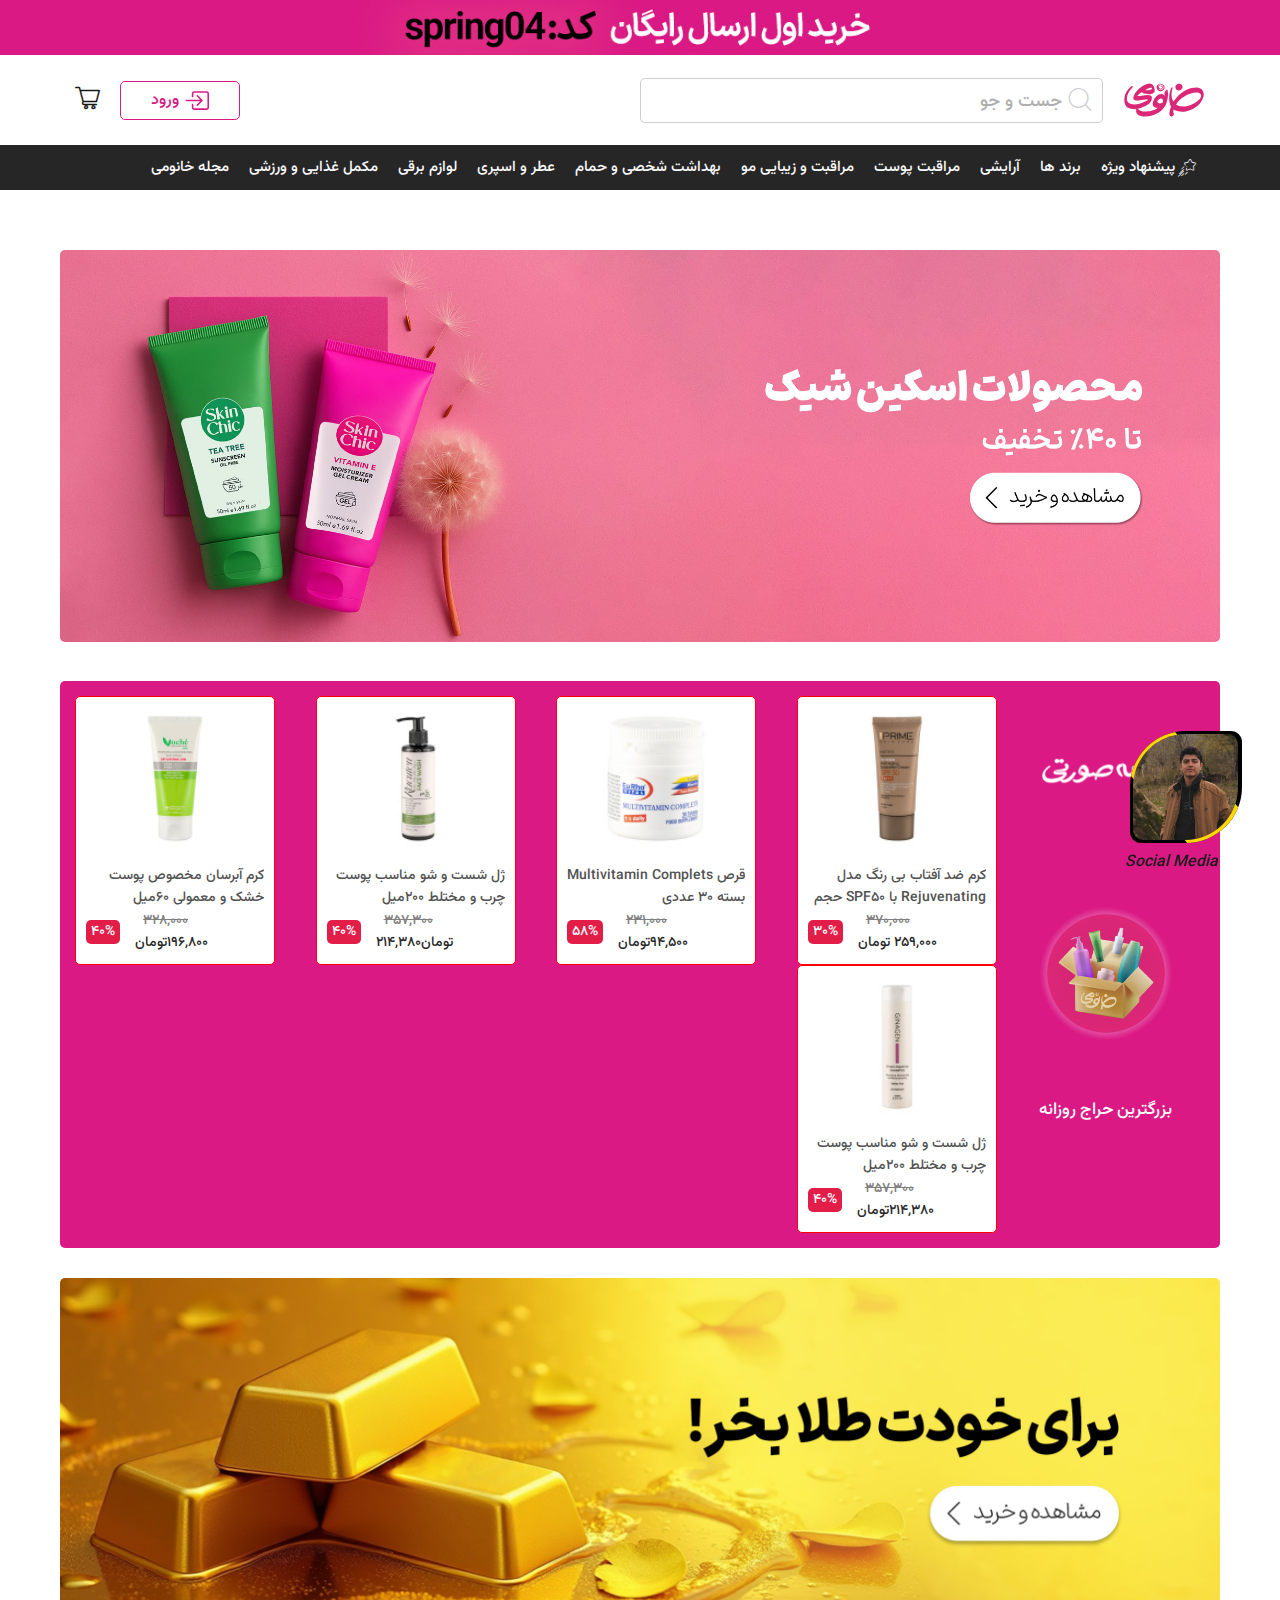
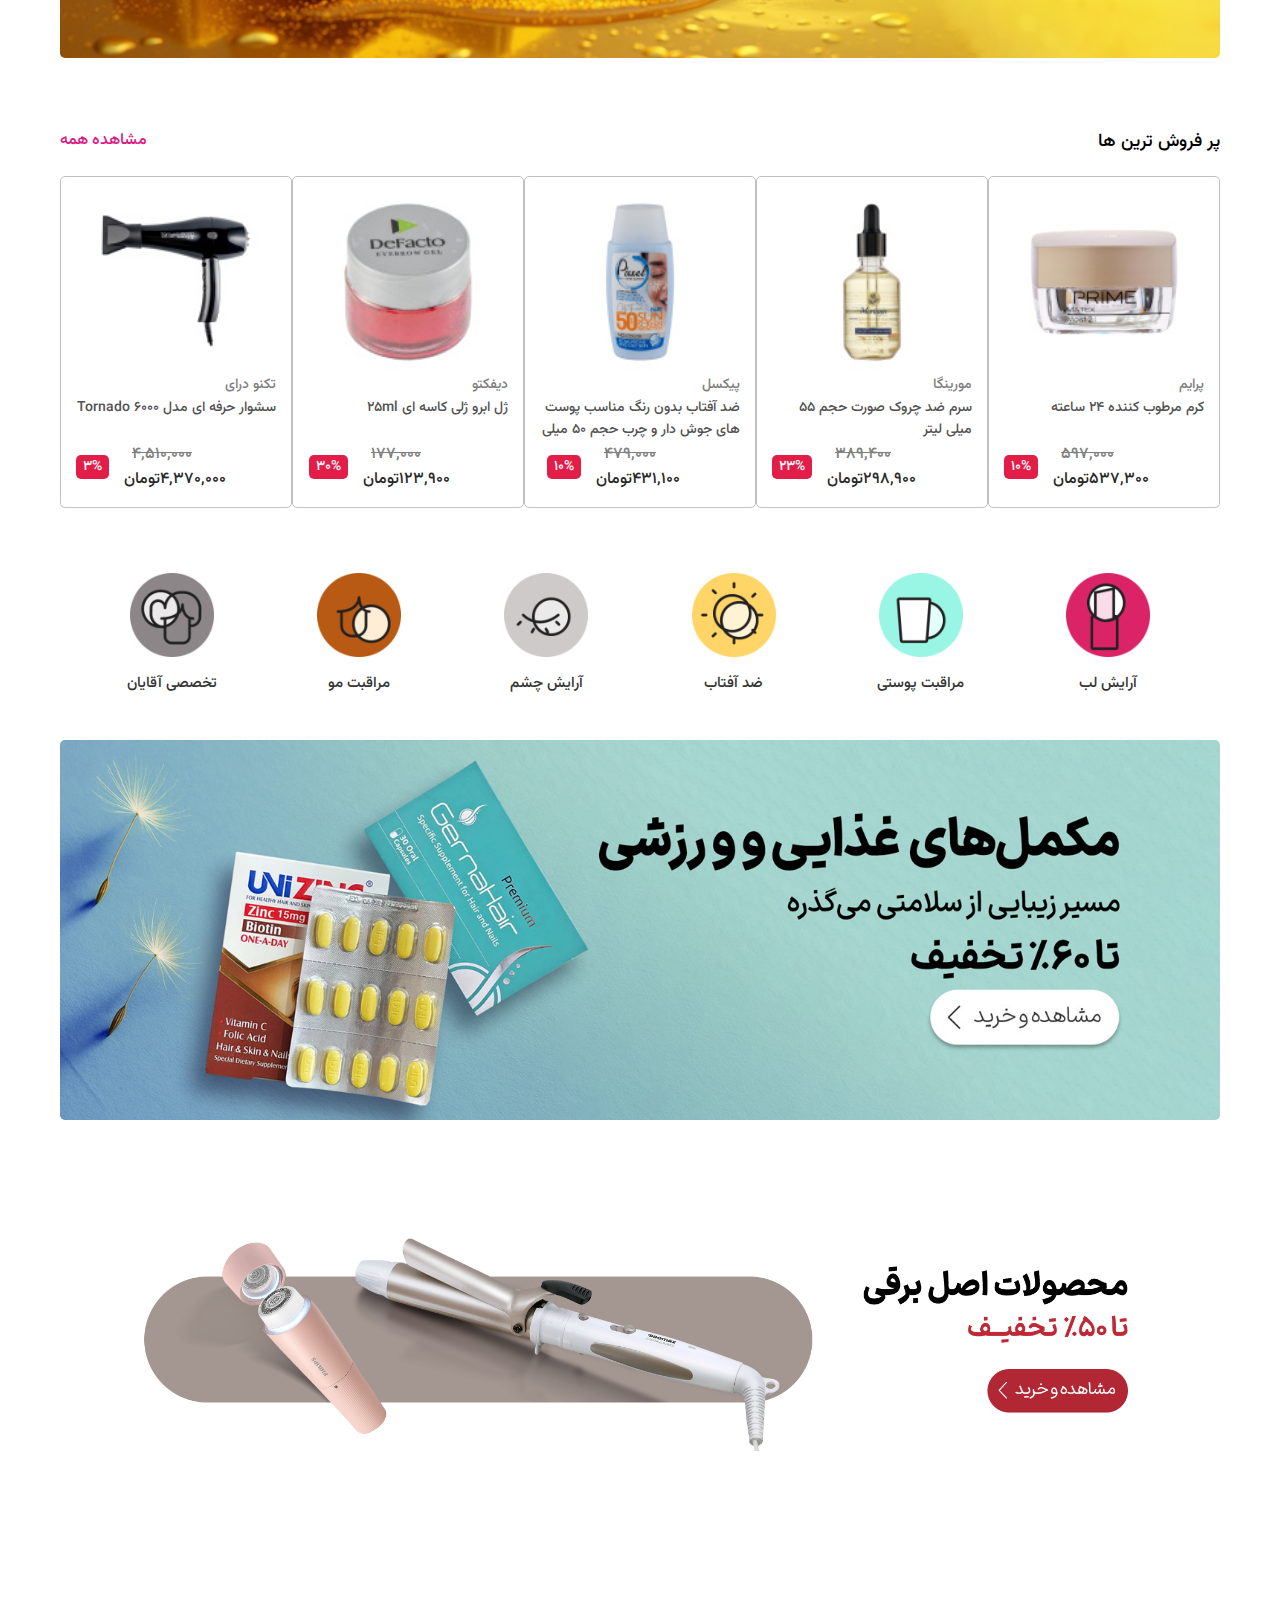
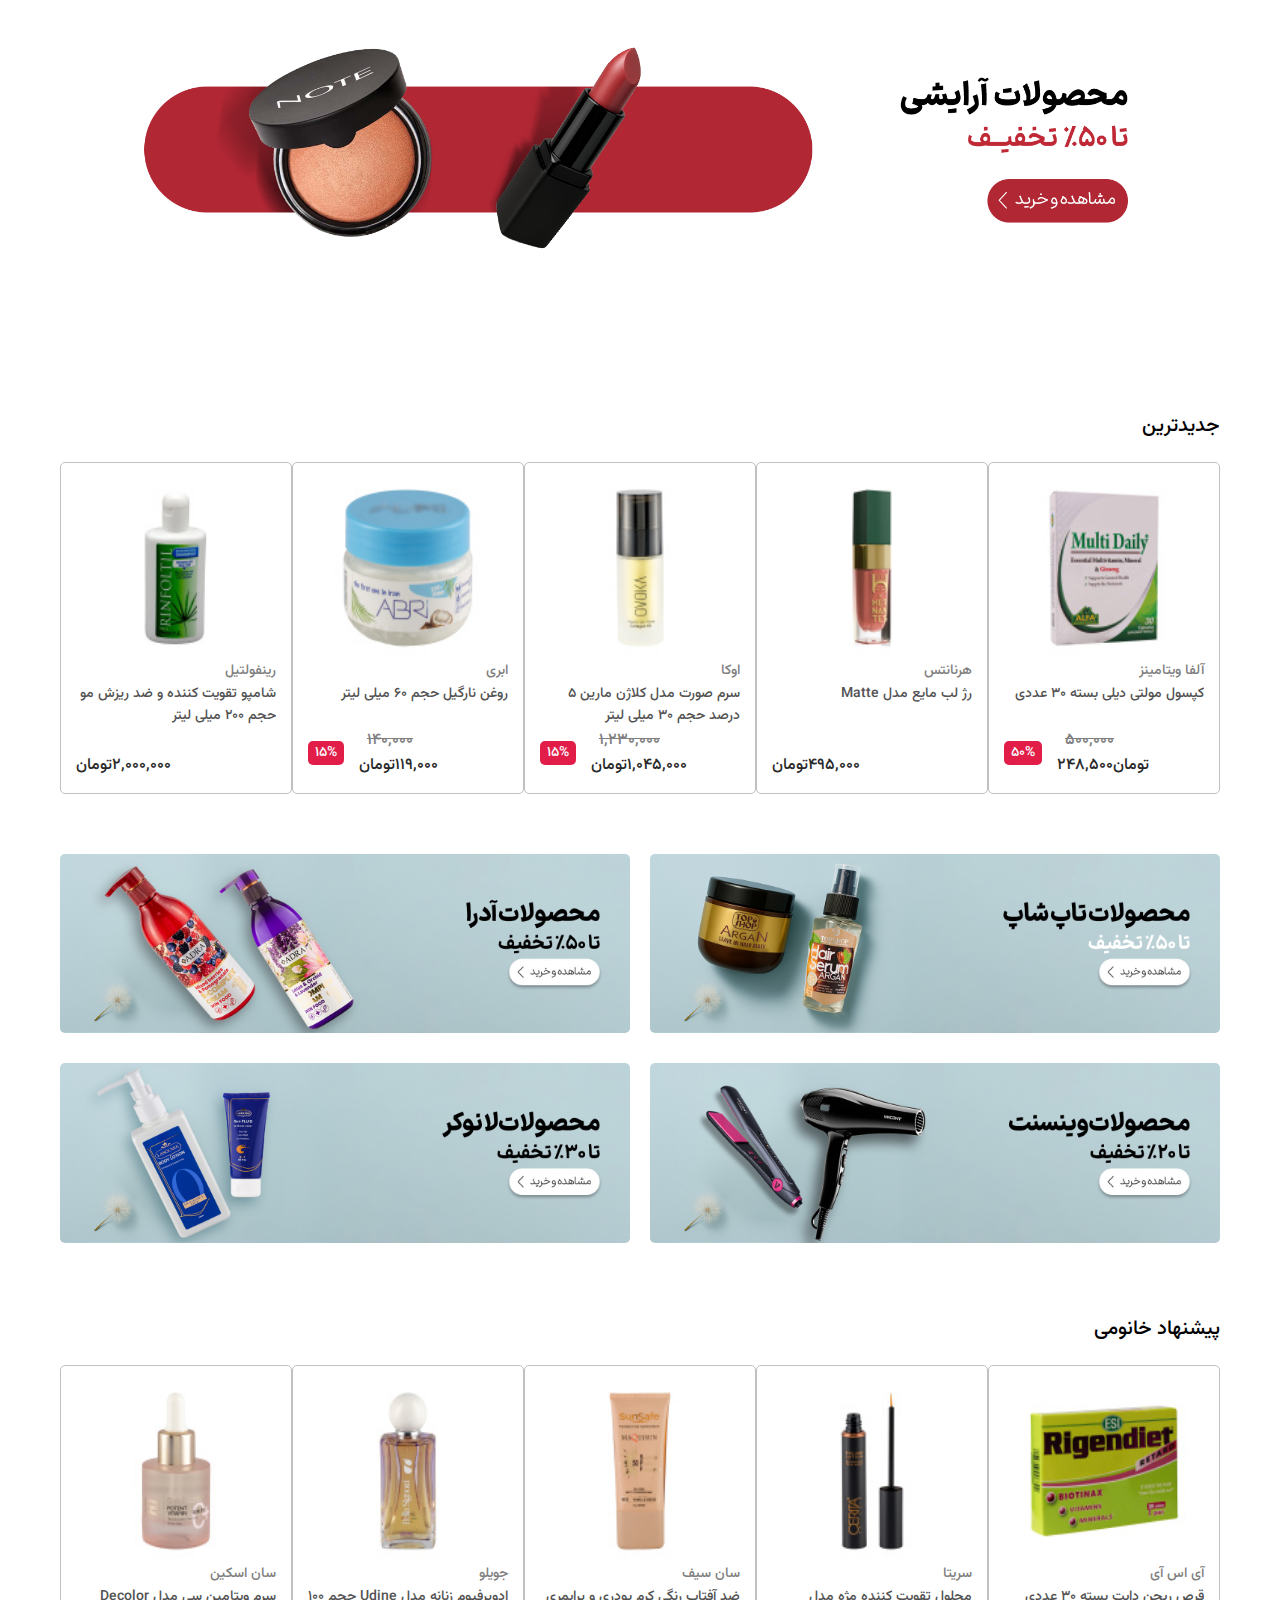
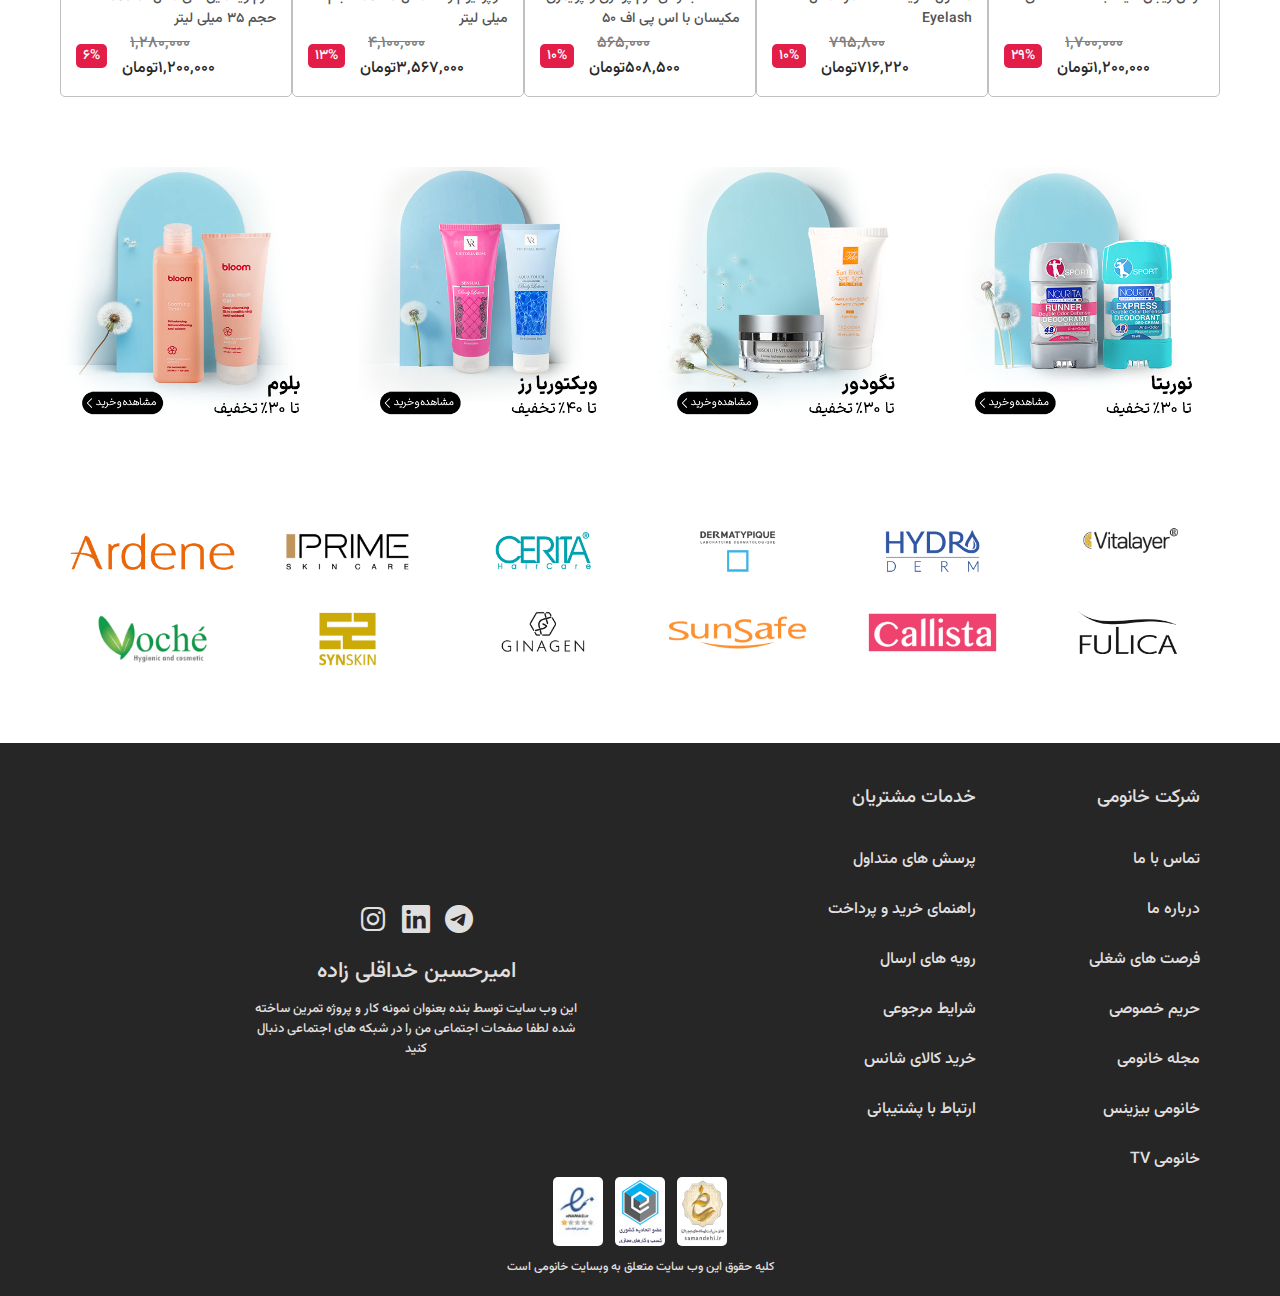
<file: index.html>
<!DOCTYPE html>
<html lang="en">

<head>
    <meta charset="UTF-8">
    <meta name="viewport" content="width=device-width, initial-scale=1.0">
    <title>Document</title>
    <link rel="stylesheet" href="assets/stylesheet/reset.css">
    <link rel="stylesheet" href="assets/stylesheet/main.css">
    <link rel="stylesheet" href="assets/stylesheet/fontello-a173d4ef/css/fontello.css">

</head>

<body>
    <main>
        <header>
            <div class="top">
                <figure>
                    <img src="assets/img/1.jpeg" alt="">
                </figure>
            </div>
            <!-- top -->
            <div class="center">
                <div class="right">
                    <figure>
                        <img src="assets/img/logo.svg" alt="">
                    </figure>
                    <div class="input">
                        <input type="text" name="" id="" placeholder="جست و جو">
                        <i class=" icon-magnifying-glass_1"></i>
                    </div>

                </div>
                <div class="left">
                    <div class="btn">
                        <a href=""><svg xmlns="http://www.w3.org/2000/svg" width="25" height="25" fill="currentColor"
                                class="bi bi-box-arrow-in-right" viewBox="0 0 16 16">
                                <path fill-rule="evenodd"
                                    d="M6 3.5a.5.5 0 0 1 .5-.5h8a.5.5 0 0 1 .5.5v9a.5.5 0 0 1-.5.5h-8a.5.5 0 0 1-.5-.5v-2a.5.5 0 0 0-1 0v2A1.5 1.5 0 0 0 6.5 14h8a1.5 1.5 0 0 0 1.5-1.5v-9A1.5 1.5 0 0 0 14.5 2h-8A1.5 1.5 0 0 0 5 3.5v2a.5.5 0 0 0 1 0z" />
                                <path fill-rule="evenodd"
                                    d="M11.854 8.354a.5.5 0 0 0 0-.708l-3-3a.5.5 0 1 0-.708.708L10.293 7.5H1.5a.5.5 0 0 0 0 1h8.793l-2.147 2.146a.5.5 0 0 0 .708.708z" />
                            </svg>ورود</a>
                    </div>
                    <span>
                        <i class="icon-shopping-cart_1"></i>
                    </span>
                </div>
            </div>
            <!-- center -->
            <div class="bottom">
                <nav>
                    <ul>
                        <li>
                            <a href=""> <i class="icon-star"></i> پیشنهاد ویژه</a>
                        </li>
                        <li>
                            <a href="">برند ها</a>
                        </li>
                        <li>
                            <a href="">آرایشی</a>
                        </li>
                        <li>
                            <a href="">مراقبت پوست</a>
                        </li>
                        <li>
                            <a href="">مراقبت و زیبایی مو</a>
                        </li>
                        <li>
                            <a href="">بهداشت شخصی و حمام</a>
                        </li>
                        <li>
                            <a href="">عطر و اسپری </a>
                        </li>
                        <li>
                            <a href="">لوازم برقی</a>
                        </li>
                        <li>
                            <a href="">مکمل غذایی و ورزشی </a>
                        </li>
                        <li>
                            <a href="">مجله خانومی</a>
                        </li>
                    </ul>
                </nav>
            </div>
            <!-- bottom -->
        </header>
        <!-- header -->
        <section>
            <div class="banner1">
                <figure>
                    <img src="assets/img/banner1.jpeg" alt="">
                </figure>
            </div>
            <!-- banner1 -->
            <div class="sallery-box1">
                <div class="right">
                    <figure>
                        <img src="assets/img/pink-box-text.webp" alt="">
                    </figure>
                    <figure>
                        <img src="assets/img/pink-box-image.webp" alt="">
                    </figure>
                    <h4>بزرگترین حراج روزانه</h4>
                </div>
                <!-- rigth -->
                <div class="left">
                    <div class="box">
                        <div>
                            <figure>
                                <img src="assets/img/sallery-box1/1853100020-202491016472721.jpg" alt="">
                            </figure>
                            <h3>کرم ضد آفتاب بی رنگ مدل Rejuvenating با SPF50 حجم 40 میلی لیتر</h3>
                        </div>
                        <div>
                            <div class="price">
                                <span>370,000</span>
                                <span>259,000 تومان</span>
                            </div>
                            <div class="salery-box">
                                <span>30%</span>
                            </div>
                        </div>
                    </div>
                    <div class="box">
                        <div>
                            <figure>
                                <img src="assets/img/sallery-box1/4.jpg" alt="">
                            </figure>
                            <h3>قرص Multivitamin Complets بسته 30 عددی</h3>
                        </div>
                        <div>
                            <div class="price">
                                <span>231,000</span>
                                <span>94,500تومان</span>
                            </div>
                            <div class="salery-box">
                                <span>58%</span>
                            </div>
                        </div>
                    </div>
                    <div class="box">
                        <div>
                            <figure>
                                <img src="assets/img/sallery-box1/59764-202541611372172.jpg" alt="">
                            </figure>
                            <h3>ژل شست و شو مناسب پوست چرب و مختلط 200میل</h3>
                        </div>
                        <div>
                            <div class="price">
                                <span>357,300</span>
                                <span>تومان214,380</span>
                            </div>
                            <div class="salery-box">
                                <span>40%</span>
                            </div>
                        </div>
                    </div>
                    <div class="box">
                        <div>
                            <figure>
                                <img src="assets/img/sallery-box1/2.jpg" alt="">
                            </figure>
                            <h3>کرم آبرسان مخصوص پوست خشک و معمولی 60میل</h3>
                        </div>
                        <div>
                            <div class="price">
                                <span>328,000</span>
                                <span>196,800تومان</span>
                            </div>
                            <div class="salery-box">
                                <span>40%</span>
                            </div>
                        </div>
                    </div>
                    <div class="box">
                        <div>
                            <figure>
                                <img src="assets/img/sallery-box1/58.jpg" alt="">
                            </figure>
                            <h3>ژل شست و شو مناسب پوست چرب و مختلط 200میل</h3>
                        </div>
                        <div>
                            <div class="price">
                                <span>357,300</span>
                                <span>214,380تومان</span>
                            </div>
                            <div class="salery-box">
                                <span>40%</span>
                            </div>
                        </div>
                    </div>
                </div>
                <!-- left -->
            </div>
            <!-- sallery-box1 -->
            <div class="banner2">
                <figure>
                    <img src="assets/img/banner2.jpeg" alt="">
                </figure>
            </div>
            <!-- banner2 -->
            <div class="sallery-box2">
                <div class="top-text">
                    <span>پر فروش ترین ها</span>
                    <span>مشاهده همه</span>
                </div>
                <!-- top-text -->
                <div class="bottom-text">
                    <div class="box">
                        <div>
                            <figure>
                                <img src="assets/img/sallery-box2/00-2024415162411605.jpg" alt="">
                            </figure>
                            <span>پرایم</span>
                            <p>کرم مرطوب کننده 24 ساعته</p>
                        </div>
                        <div>
                            <div class="price">
                                <span>597,000</span>
                                <span>537,300تومان</span>
                            </div>
                            <div class="salery-box">
                                <span>10%</span>
                            </div>
                        </div>
                    </div>
                    <div class="box">
                        <div>
                            <figure>
                                <img src="assets/img/sallery-box2/49631-2024619172532356.jpg" alt="">
                            </figure>
                            <span>مورینگا</span>
                            <p>سرم ضد چروک صورت حجم 55 میلی لیتر</p>
                        </div>
                        <div>
                            <div class="price">
                                <span>389,400</span>
                                <span>298,900تومان</span>
                            </div>
                            <div class="salery-box">
                                <span>23%</span>
                            </div>
                        </div>
                    </div>
                    <div class="box">
                        <div>
                            <figure>
                                <img src="assets/img/sallery-box2/5666500020-202491110947692.jpg" alt="">
                            </figure>
                            <span>پیکسل</span>
                            <p>ضد آفتاب بدون رنگ مناسب پوست های جوش دار و چرب حجم 50 میلی لیتر</p>
                        </div>
                        <div>
                            <div class="price">
                                <span>479,000</span>
                                <span>431,100تومان</span>
                            </div>
                            <div class="salery-box">
                                <span>10%</span>
                            </div>
                        </div>
                    </div>
                    <div class="box">
                        <div>
                            <figure>
                                <img src="assets/img/sallery-box2/71279-2025414155838450.jpg" alt="">
                            </figure>
                            <span>دیفکتو</span>
                            <p>ژل ابرو ژلی کاسه ای 25ml</p>
                        </div>
                        <div>
                            <div class="price">
                                <span>177,000</span>
                                <span>123,900تومان</span>
                            </div>
                            <div class="salery-box">
                                <span>30%</span>
                            </div>
                        </div>
                    </div>
                    <div class="box">
                        <div>
                            <figure>
                                <img src="assets/img/sallery-box2/82911-2024122215532624.jpg" alt="">
                            </figure>
                            <span>تکنو درای</span>
                            <p>سشوار حرفه ای مدل Tornado 6000</p>
                        </div>
                        <div>
                            <div class="price">
                                <span>4,510,000</span>
                                <span>4,370,000تومان</span>
                            </div>
                            <div class="salery-box">
                                <span>3%</span>
                            </div>
                        </div>
                    </div>
                </div>
                <!-- bottom-text -->
            </div>
            <!-- sallery-box2 -->
            <div class="icons">
                <div class="picture">
                    <figure>
                        <img src="assets/img/icons/11d5b6ef5a35419a8b6857316993befe.webp" alt="">
                    </figure>
                    <h6>آرایش لب</h6>
                </div>
                <div class="picture">
                    <figure>
                        <img src="assets/img/icons/13715ca1aff044c29accd87b09fe318a.webp" alt="">
                    </figure>
                    <h6>مراقبت پوستی</h6>
                </div>
                <div class="picture">
                    <figure>
                        <img src="assets/img/icons/44666ead67594c74a45ef27019d7ffff.webp" alt="">
                    </figure>
                    <h6>ضد آفتاب</h6>
                </div>
                <div class="picture">
                    <figure>
                        <img src="assets/img/icons/9115e3dfc2ee412381cc2759723fc05f.webp" alt="">
                    </figure>
                    <h6>آرایش چشم</h6>
                </div>
                <div class="picture">
                    <figure>
                        <img src="assets/img/icons/a41cee1c5b494df783849761c3156b2b.webp" alt="">
                    </figure>
                    <h6>مراقبت مو</h6>
                </div>
                <div class="picture">
                    <figure>
                        <img src="assets/img/icons/eb3527341686460f93ef80b968f50a2a.webp" alt="">
                    </figure>
                    <h6>تخصصی آقایان</h6>
                </div>
            </div>
            <!-- .icons -->
            <div class="banner3">
                <figure>
                    <img src="assets/img/banner3.jpeg" alt="">
                </figure>
            </div>
            <!-- .banner3 -->
            <div class="banner4">
                <figure>
                    <img src="assets/img/banner4.png" alt="">
                </figure>
            </div>
            <!-- banner4 -->
            <div class="banner5">
                <figure>
                    <img src="assets/img/banner5.png" alt="">
                </figure>
            </div>
            <!-- banner5 -->

            <div class="sallery-box3">
                <div class="top-text">
                    <span>جدیدترین</span>
                </div>
                <!-- top-text -->
                <div class="bottom-text">
                    <div class="box">
                        <div>
                            <figure>
                                <img src="assets/img/sallery-box3/1-202541611524226.jpg" alt="">
                            </figure>
                            <span>آلفا ویتامینز</span>
                            <p>کپسول مولتی دیلی بسته 30 عددی</p>
                        </div>
                        <div>
                            <div class="price">
                                <span>500,000</span>
                                <span>تومان248,500</span>
                            </div>
                            <div class="salery-box">
                                <span>50%</span>
                            </div>
                        </div>
                    </div>
                    <div class="box">
                        <div>
                            <figure>
                                <img src="assets/img/sallery-box3/501رژ-لب-مایع-501-2025219122111323-20253592147856 (1).jpg"
                                    alt="">
                            </figure>
                            <span>هرنانتس</span>
                            <p>رژ لب مایع مدل Matte</p>
                        </div>
                        <div>
                            <div class="price">
                                <span></span>
                                <span>495,000تومان</span>
                            </div>

                        </div>
                    </div>
                    <div class="box">
                        <div>
                            <figure>
                                <img src="assets/img/sallery-box3/82841-202541611455360.jpg" alt="">
                            </figure>
                            <span>اوکا</span>
                            <p>سرم صورت مدل کلاژن مارین 5 درصد حجم 30 میلی لیتر</p>
                        </div>
                        <div>
                            <div class="price">
                                <span>1,230,000</span>
                                <span>1,045,000تومان</span>
                            </div>
                            <div class="salery-box">
                                <span>15%</span>
                            </div>
                        </div>
                    </div>
                    <div class="box">
                        <div>
                            <figure>
                                <img src="assets/img/sallery-box3/8853803556-2025421135727492.jpg" alt="">
                            </figure>
                            <span>ابری</span>
                            <p>روغن نارگیل حجم 60 میلی لیتر</p>
                        </div>
                        <div>
                            <div class="price">
                                <span>140,000</span>
                                <span>119,000تومان</span>
                            </div>
                            <div class="salery-box">
                                <span>15%</span>
                            </div>
                        </div>
                    </div>
                    <div class="box">
                        <div>
                            <figure>
                                <img src="assets/img/sallery-box3/shampoo-remineralises-weak-hair-rinfoltil-3-1276x1276-2025422105710851.jpg"
                                    alt="">
                            </figure>
                            <span>رینفولتیل</span>
                            <p>شامپو تقویت کننده و ضد ریزش مو حجم 200 میلی لیتر</p>
                        </div>
                        <div>
                            <div class="price">
                                <span></span>
                                <span>2,000,000تومان</span>
                            </div>

                        </div>
                    </div>
                </div>
                <!-- bottom-text -->
            </div>
            <!-- sallery-box3 -->
            <div class="banner6">
                <div>
                    <figure>
                        <img src="assets/img/banner6.1.jpeg" alt="">
                    </figure>
                    <figure>
                        <img src="assets/img/banner6.2.jpeg" alt="">
                    </figure>
                </div>
                <div>
                    <figure>
                        <img src="assets/img/banner6.3.jpeg" alt="">
                    </figure>
                    <figure>
                        <img src="assets/img/banner6.4.jpeg" alt="">
                    </figure>
                </div>
            </div>
            <!-- banner6 -->
            <div class="sallery-box4">
                <div class="top-text">
                    <span>پیشنهاد خانومی</span>
                </div>
                <!-- top-text -->
                <div class="bottom-text">
                    <div class="box">
                        <div>
                            <figure>
                                <img src="assets/img/sallery-box4/1-202546102419150.jpg" alt="">
                            </figure>
                            <span>آی اس آی</span>
                            <p>قرص ریجن دایت بسته 30 عددی</p>
                        </div>
                        <div>
                            <div class="price">
                                <span>1,700,000</span>
                                <span>1,200,000تومان</span>
                            </div>
                            <div class="salery-box">
                                <span>29%</span>
                            </div>
                        </div>
                    </div>
                    <div class="box">
                        <div>
                            <figure>
                                <img src="assets/img/sallery-box4/20209-20248314164116.jpg" alt="">
                            </figure>
                            <span>سریتا</span>
                            <p>محلول تقویت کننده مژه مدل Eyelash </p>
                        </div>
                        <div>
                            <div class="price">
                                <span>795,800</span>
                                <span>716,220تومان</span>
                            </div>
                            <div class="salery-box">
                                <span>10%</span>
                            </div>
                        </div>
                    </div>
                    <div class="box">
                        <div>
                            <figure>
                                <img src="assets/img/sallery-box4/27413-202468115940746 (1).jpg" alt="">
                            </figure>
                            <span>سان سیف</span>
                            <p>ضد آفتاب رنگی کرم پودری و پرایمری مکیسان با اس پی اف 50</p>
                        </div>
                        <div>
                            <div class="price">
                                <span>565,000</span>
                                <span>508,500تومان</span>
                            </div>
                            <div class="salery-box">
                                <span>10%</span>
                            </div>
                        </div>
                    </div>
                    <div class="box">
                        <div>
                            <figure>
                                <img src="assets/img/sallery-box4/87376-2025561341925.jpg" alt="">
                            </figure>
                            <span>جویلو</span>
                            <p>ادوپرفیوم زنانه مدل Udine حجم 100 میلی لیتر</p>
                        </div>
                        <div>
                            <div class="price">
                                <span>4,100,000</span>
                                <span>3,567,000تومان</span>
                            </div>
                            <div class="salery-box">
                                <span>13%</span>
                            </div>
                        </div>
                    </div>
                    <div class="box">
                        <div>
                            <figure>
                                <img src="assets/img/sallery-box4/87814-2025310101716202.jpg" alt="">
                            </figure>
                            <span>سان اسکین</span>
                            <p>سرم ویتامین سی مدل Decolor حجم 35 میلی لیتر</p>
                        </div>
                        <div>
                            <div class="price">
                                <span>1,280,000</span>
                                <span>1,200,000تومان</span>
                            </div>
                            <div class="salery-box">
                                <span>6%</span>
                            </div>
                        </div>
                    </div>
                </div>
                <!-- bottom-text -->
            </div>
            <!-- sallery-box4 -->
            <div class="banner7">
                <figure>
                    <img src="assets/img/banner7.png" alt="">
                </figure>
                <figure>
                    <img src="assets/img/banner7.2.png" alt="">
                </figure>
                <figure>
                    <img src="assets/img/banner7.3.png" alt="">
                </figure>
                <figure>
                    <img src="assets/img/banner7.4.png" alt="">
                </figure>
            </div>
            <!-- banner7 -->
            <div class="banner8">
                <div class="top">
                    <figure>
                        <img src="assets/img/banner8.1.jpeg" alt="">
                    </figure>
                    <figure>
                        <img src="assets/img/banner8.2.jpeg" alt="">
                    </figure>
                    <figure>
                        <img src="assets/img/banner8.3.png" alt="">
                    </figure>
                    <figure>
                        <img src="assets/img/banner8.4.png" alt="">
                    </figure>
                    <figure>
                        <img src="assets/img/banner8.5.png" alt="">
                    </figure>
                    <figure>
                        <img src="assets/img/banner8.6.png" alt="">
                    </figure>
                </div>
                <div class="bottom">
                    <figure>
                        <img src="assets/img/banner8.7.png" alt="">
                    </figure>
                    <figure>
                        <img src="assets/img/banner8.8.png" alt="">
                    </figure>
                    <figure>
                        <img src="assets/img/banner8.9.png" alt="">
                    </figure>
                    <figure>
                        <img src="assets/img/banner8.10.png" alt="">
                    </figure>
                    <figure>
                        <img src="assets/img/banner8.11.png" alt="">
                    </figure>
                    <figure>
                        <img src="assets/img/banner8.12.png" alt="">
                    </figure>
                </div>
            </div>
            <!-- banner8 -->
        </section>
        <!-- section -->
        <footer>


            <div class="top">
                <div class="right">
                    <h3>شرکت خانومی</h3>
                    <ul>
                        <li><a href="">تماس با ما</a></li>
                        <li><a href="">درباره ما</a></li>
                        <li><a href="">فرصت های شغلی</a></li>
                        <li><a href="">حریم خصوصی</a></li>
                        <li><a href="">مجله خانومی</a></li>
                        <li><a href="">خانومی بیزینس</a></li>
                        <li><a href="">خانومی TV</a></li>
                    </ul>
                </div>
                <!-- right -->
                <div class="center">
                    <h3>خدمات مشتریان</h3>
                    <ul>
                        <li><a href="">پرسش های متداول</a></li>
                        <li><a href="">راهنمای خرید و پرداخت</a></li>
                        <li><a href="">رویه های ارسال</a></li>
                        <li><a href="">شرایط مرجوعی</a></li>
                        <li><a href="">خرید کالای شانس</a></li>
                        <li><a href="">ارتباط با پشتیبانی</a></li>
                    </ul>
                </div>
                <!-- center -->
                <div class="left">

                    <div>
                        <div class="icons">
                            <a href="https://t.me/+989142852942"><i class="icon-telegram"></i></a>
                            <a href="https://www.linkedin.com/in/amirhoseain-khodagholizadeh-web/"><i
                                    class="icon-linkedin"></i></a>
                            <a href="https://instagram.com/amirhoseain_kh.dev"><i class="icon-instagram"></i></a>
                        </div>
                        <h5>امیرحسین خداقلی زاده</h5>
                        <p>این وب سایت توسط بنده بعنوان نمونه کار و پروژه تمرین ساخته شده لطفا صفحات اجتماعی من را در
                            شبکه
                            های اجتماعی دنبال کنید</p>
                    </div>
                </div>
                <!-- left -->
            </div>
            <!-- top -->
            <div class="bottom">
                <div>
                    <div>
                        <figure>
                            <img src="assets/img/footer1.png" alt="">
                        </figure>
                        <figure>
                            <img src="assets/img/footer2.png" alt="">
                        </figure>
                        <figure>
                            <img src="assets/img/footer3.JPG" alt="">
                        </figure>
                    </div>
                    <p>کلیه حقوق این وب سایت متعلق به وبسایت خانومی است</p>
                </div>
            </div>
            <!-- bottom -->
        </footer>
        <!-- footer -->
    </main>
    <div class="profile">
        <div id="main">
        </div>
        <span>Social Media</span>
        <div id="icon">
            <div class="inner">
                <a href="https://instagram.com/amirhoseain_kh.dev" target="_blank">
                    <div>
                        <svg xmlns="http://www.w3.org/2000/svg" width="25" height="25" fill="currentColor"
                            class="bi bi-instagram" viewBox="0 0 16 16">
                            <path
                                d="M8 0C5.829 0 5.556.01 4.703.048 3.85.088 3.269.222 2.76.42a3.9 3.9 0 0 0-1.417.923A3.9 3.9 0 0 0 .42 2.76C.222 3.268.087 3.85.048 4.7.01 5.555 0 5.827 0 8.001c0 2.172.01 2.444.048 3.297.04.852.174 1.433.372 1.942.205.526.478.972.923 1.417.444.445.89.719 1.416.923.51.198 1.09.333 1.942.372C5.555 15.99 5.827 16 8 16s2.444-.01 3.298-.048c.851-.04 1.434-.174 1.943-.372a3.9 3.9 0 0 0 1.416-.923c.445-.445.718-.891.923-1.417.197-.509.332-1.09.372-1.942C15.99 10.445 16 10.173 16 8s-.01-2.445-.048-3.299c-.04-.851-.175-1.433-.372-1.941a3.9 3.9 0 0 0-.923-1.417A3.9 3.9 0 0 0 13.24.42c-.51-.198-1.092-.333-1.943-.372C10.443.01 10.172 0 7.998 0zm-.717 1.442h.718c2.136 0 2.389.007 3.232.046.78.035 1.204.166 1.486.275.373.145.64.319.92.599s.453.546.598.92c.11.281.24.705.275 1.485.039.843.047 1.096.047 3.231s-.008 2.389-.047 3.232c-.035.78-.166 1.203-.275 1.485a2.5 2.5 0 0 1-.599.919c-.28.28-.546.453-.92.598-.28.11-.704.24-1.485.276-.843.038-1.096.047-3.232.047s-2.39-.009-3.233-.047c-.78-.036-1.203-.166-1.485-.276a2.5 2.5 0 0 1-.92-.598 2.5 2.5 0 0 1-.6-.92c-.109-.281-.24-.705-.275-1.485-.038-.843-.046-1.096-.046-3.233s.008-2.388.046-3.231c.036-.78.166-1.204.276-1.486.145-.373.319-.64.599-.92s.546-.453.92-.598c.282-.11.705-.24 1.485-.276.738-.034 1.024-.044 2.515-.045zm4.988 1.328a.96.96 0 1 0 0 1.92.96.96 0 0 0 0-1.92m-4.27 1.122a4.109 4.109 0 1 0 0 8.217 4.109 4.109 0 0 0 0-8.217m0 1.441a2.667 2.667 0 1 1 0 5.334 2.667 2.667 0 0 1 0-5.334" />
                        </svg>
                    </div>
                </a>
                <a target="_blank" href="https://www.linkedin.com/in/amirhoseain-khodagholizadeh-web/">
                    <div>
                        <svg xmlns="http://www.w3.org/2000/svg" width="25" height="25" fill="currentColor"
                            class="bi bi-linkedin" viewBox="0 0 16 16">
                            <path
                                d="M0 1.146C0 .513.526 0 1.175 0h13.65C15.474 0 16 .513 16 1.146v13.708c0 .633-.526 1.146-1.175 1.146H1.175C.526 16 0 15.487 0 14.854zm4.943 12.248V6.169H2.542v7.225zm-1.2-8.212c.837 0 1.358-.554 1.358-1.248-.015-.709-.52-1.248-1.342-1.248S2.4 3.226 2.4 3.934c0 .694.521 1.248 1.327 1.248zm4.908 8.212V9.359c0-.216.016-.432.08-.586.173-.431.568-.878 1.232-.878.869 0 1.216.662 1.216 1.634v3.865h2.401V9.25c0-2.22-1.184-3.252-2.764-3.252-1.274 0-1.845.7-2.165 1.193v.025h-.016l.016-.025V6.169h-2.4c.03.678 0 7.225 0 7.225z" />
                        </svg>
                    </div>
                </a>
                <a target="_blank" href="https://github.com/amirhoseain-khodagholizadeh-web">

                    <div>
                        <svg xmlns="http://www.w3.org/2000/svg" width="25" height="25" fill="currentColor"
                            class="bi bi-github" viewBox="0 0 16 16">
                            <path
                                d="M8 0C3.58 0 0 3.58 0 8c0 3.54 2.29 6.53 5.47 7.59.4.07.55-.17.55-.38 0-.19-.01-.82-.01-1.49-2.01.37-2.53-.49-2.69-.94-.09-.23-.48-.94-.82-1.13-.28-.15-.68-.52-.01-.53.63-.01 1.08.58 1.23.82.72 1.21 1.87.87 2.33.66.07-.52.28-.87.51-1.07-1.78-.2-3.64-.89-3.64-3.95 0-.87.31-1.59.82-2.15-.08-.2-.36-1.02.08-2.12 0 0 .67-.21 2.2.82.64-.18 1.32-.27 2-.27s1.36.09 2 .27c1.53-1.04 2.2-.82 2.2-.82.44 1.1.16 1.92.08 2.12.51.56.82 1.27.82 2.15 0 3.07-1.87 3.75-3.65 3.95.29.25.54.73.54 1.48 0 1.07-.01 1.93-.01 2.2 0 .21.15.46.55.38A8.01 8.01 0 0 0 16 8c0-4.42-3.58-8-8-8" />
                        </svg>
                    </div>
                </a>
                <a href="https://t.me/+989142852942">
                    <div>
                        <svg xmlns="http://www.w3.org/2000/svg" width="25" height="25" fill="currentColor"
                            class="bi bi-telegram" viewBox="0 0 16 16">
                            <path
                                d="M16 8A8 8 0 1 1 0 8a8 8 0 0 1 16 0M8.287 5.906q-1.168.486-4.666 2.01-.567.225-.595.442c-.03.243.275.339.69.47l.175.055c.408.133.958.288 1.243.294q.39.01.868-.32 3.269-2.206 3.374-2.23c.05-.012.12-.026.166.016s.042.12.037.141c-.03.129-1.227 1.241-1.846 1.817-.193.18-.33.307-.358.336a8 8 0 0 1-.188.186c-.38.366-.664.64.015 1.088.327.216.589.393.85.571.284.194.568.387.936.629q.14.092.27.187c.331.236.63.448.997.414.214-.02.435-.22.547-.82.265-1.417.786-4.486.906-5.751a1.4 1.4 0 0 0-.013-.315.34.34 0 0 0-.114-.217.53.53 0 0 0-.31-.093c-.3.005-.763.166-2.984 1.09" />
                        </svg>
                    </div>
                </a>
            </div>
        </div>
    </div>
</body>

</html>
</file>
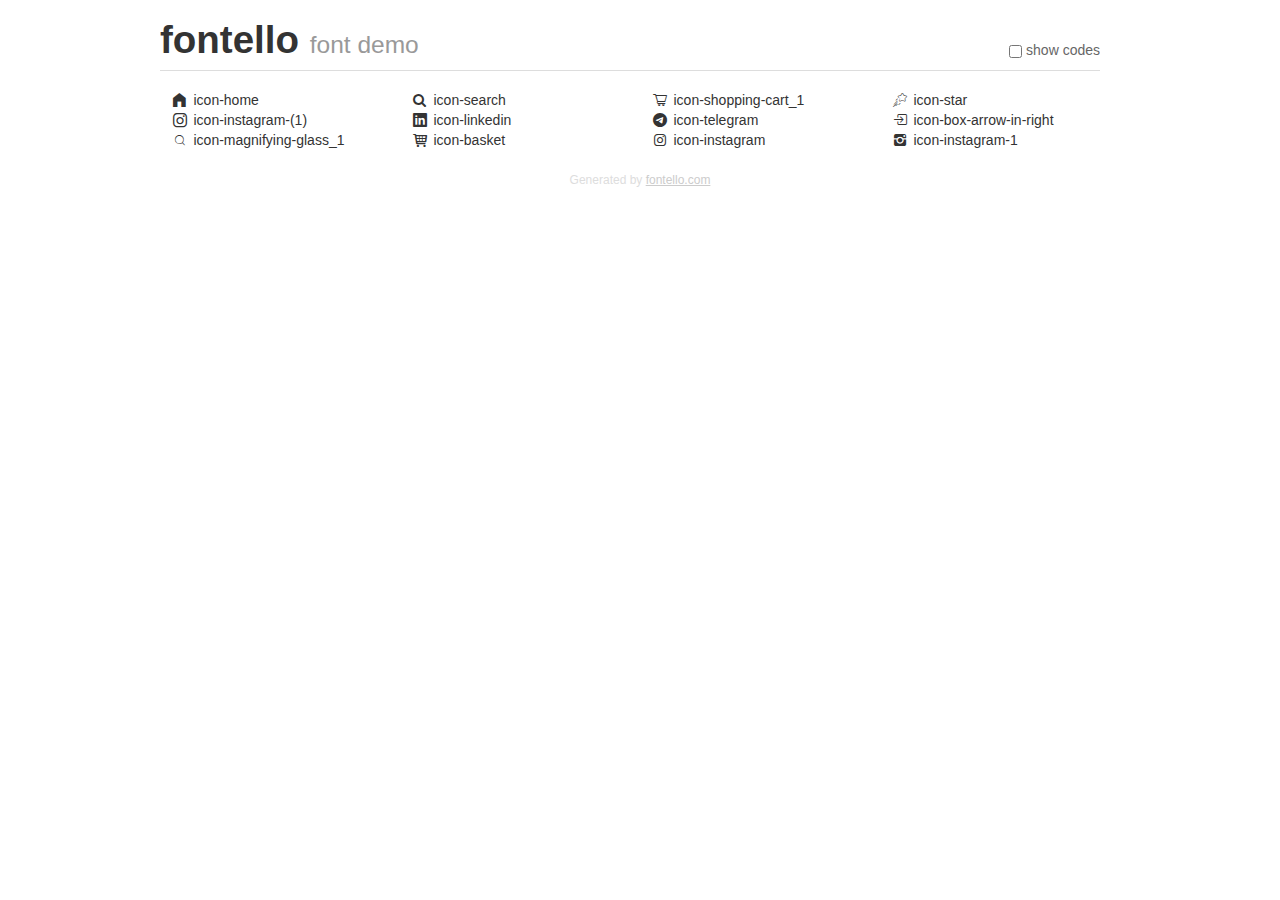
<file: assets/stylesheet/fontello-a173d4ef/demo.html>
<!DOCTYPE html>
<html>
  <head>
  <!--[if lt IE 9]><script language="javascript" type="text/javascript" src="//html5shim.googlecode.com/svn/trunk/html5.js"></script><![endif]-->
  <meta charset="UTF-8">
  <style>
    html {
      font-size: 100%;
      -webkit-text-size-adjust: 100%;
      -ms-text-size-adjust: 100%;
    }
    a:focus {
      outline: thin dotted #333;
      outline: 5px auto -webkit-focus-ring-color;
      outline-offset: -2px;
    }
    a:hover,
    a:active {
      outline: 0;
    }
    input {
      margin: 0;
      font-size: 100%;
      vertical-align: middle;
      *overflow: visible;
      line-height: normal;
    }
    input::-moz-focus-inner {
      padding: 0;
      border: 0;
    }
    body {
      margin: 0;
      font-family: "Helvetica Neue", Helvetica, Arial, sans-serif;
      font-size: 14px;
      line-height: 20px;
      color: #333;
      background-color: #fff;
    }
    a {
      color: #08c;
      text-decoration: none;
    }
    a:hover {
      color: #005580;
      text-decoration: underline;
    }
    .row {
      margin-left: -20px;
      *zoom: 1;
    }
    .row:before,
    .row:after {
      display: table;
      content: "";
      line-height: 0;
    }
    .row:after {
      clear: both;
    }
    .span3 {
      float: left;
      min-height: 1px;
      margin-left: 20px;
      width: 220px;
    }
    .container {
      width: 940px;
      margin-right: auto;
      margin-left: auto;
      *zoom: 1;
    }
    .container:before,
    .container:after {
      display: table;
      content: "";
      line-height: 0;
    }
    .container:after {
      clear: both;
    }
    small {
      font-size: 85%;
    }
    h1 {
      margin: 10px 0;
      font-family: inherit;
      font-weight: bold;
      line-height: 20px;
      color: inherit;
      text-rendering: optimizelegibility;
      line-height: 40px;
      font-size: 38.5px;
    }
    h1 small {
      font-weight: normal;
      line-height: 1;
      color: #999;
      font-size: 24.5px;
    }

    body {
      margin-top: 90px;
    }
    .header {
      position: fixed;
      top: 0;
      left: 50%;
      margin-left: -480px;
      background-color: #fff;
      border-bottom: 1px solid #ddd;
      padding-top: 10px;
      z-index: 10;
    }
    .footer {
      color: #ddd;
      font-size: 12px;
      text-align: center;
      margin-top: 20px;
    }
    .footer a {
      color: #ccc;
      text-decoration: underline;
    }
    .the-icons {
      font-size: 14px;
      line-height: 24px;
    }
    .switch {
      position: absolute;
      right: 0;
      bottom: 10px;
      color: #666;
    }
    .switch input {
      margin-right: 0.3em;
    }
    .codesOn .i-name {
      display: none;
    }
    .codesOn .i-code {
      display: inline;
    }
    .i-code {
      display: none;
    }
    @font-face {
      font-family: 'fontello';
      src: url('./font/fontello.eot?35004890');
      src: url('./font/fontello.eot?35004890#iefix') format('embedded-opentype'),
           url('./font/fontello.woff?35004890') format('woff'),
           url('./font/fontello.ttf?35004890') format('truetype'),
           url('./font/fontello.svg?35004890#fontello') format('svg');
      font-weight: normal;
      font-style: normal;
    }
    .demo-icon {
      font-family: "fontello";
      font-style: normal;
      font-weight: normal;
      speak: never;
     
      display: inline-block;
      text-decoration: inherit;
      width: 1em;
      margin-right: .2em;
      text-align: center;
      /* opacity: .8; */
     
      /* For safety - reset parent styles, that can break glyph codes*/
      font-variant: normal;
      text-transform: none;
     
      /* fix buttons height, for twitter bootstrap */
      line-height: 1em;
     
      /* Animation center compensation - margins should be symmetric */
      /* remove if not needed */
      margin-left: .2em;
     
      /* You can be more comfortable with increased icons size */
      /* font-size: 120%; */
     
      /* Font smoothing. That was taken from TWBS */
      -webkit-font-smoothing: antialiased;
      -moz-osx-font-smoothing: grayscale;
     
      /* Uncomment for 3D effect */
      /* text-shadow: 1px 1px 1px rgba(127, 127, 127, 0.3); */
    }
    </style>
    <link rel="stylesheet" href="css/animation.css"><!--[if IE 7]><link rel="stylesheet" href="css/" + font.fontname + "-ie7.css"><![endif]-->
    <script>
      function toggleCodes(on) {
        var obj = document.getElementById('icons');
      
        if (on) {
          obj.className += ' codesOn';
        } else {
          obj.className = obj.className.replace(' codesOn', '');
        }
      }
    </script>
  </head>
  <body>
    <div class="container header">
      <h1>fontello <small>font demo</small></h1>
      <label class="switch">
        <input type="checkbox" onclick="toggleCodes(this.checked)">show codes
      </label>
    </div>
    <div class="container" id="icons">
      <div class="row">
        <div class="span3" title="Code: 0xe800">
          <i class="demo-icon icon-home">&#xe800;</i> <span class="i-name">icon-home</span><span class="i-code">0xe800</span>
        </div>
        <div class="span3" title="Code: 0xe801">
          <i class="demo-icon icon-search">&#xe801;</i> <span class="i-name">icon-search</span><span class="i-code">0xe801</span>
        </div>
        <div class="span3" title="Code: 0xe802">
          <i class="demo-icon icon-shopping-cart_1">&#xe802;</i> <span class="i-name">icon-shopping-cart_1</span><span class="i-code">0xe802</span>
        </div>
        <div class="span3" title="Code: 0xe803">
          <i class="demo-icon icon-star">&#xe803;</i> <span class="i-name">icon-star</span><span class="i-code">0xe803</span>
        </div>
      </div>
      <div class="row">
        <div class="span3" title="Code: 0xe804">
          <i class="demo-icon icon-instagram-(1)">&#xe804;</i> <span class="i-name">icon-instagram-(1)</span><span class="i-code">0xe804</span>
        </div>
        <div class="span3" title="Code: 0xe805">
          <i class="demo-icon icon-linkedin">&#xe805;</i> <span class="i-name">icon-linkedin</span><span class="i-code">0xe805</span>
        </div>
        <div class="span3" title="Code: 0xe806">
          <i class="demo-icon icon-telegram">&#xe806;</i> <span class="i-name">icon-telegram</span><span class="i-code">0xe806</span>
        </div>
        <div class="span3" title="Code: 0xe80a">
          <i class="demo-icon icon-box-arrow-in-right">&#xe80a;</i> <span class="i-name">icon-box-arrow-in-right</span><span class="i-code">0xe80a</span>
        </div>
      </div>
      <div class="row">
        <div class="span3" title="Code: 0xe80d">
          <i class="demo-icon icon-magnifying-glass_1">&#xe80d;</i> <span class="i-name">icon-magnifying-glass_1</span><span class="i-code">0xe80d</span>
        </div>
        <div class="span3" title="Code: 0xe810">
          <i class="demo-icon icon-basket">&#xe810;</i> <span class="i-name">icon-basket</span><span class="i-code">0xe810</span>
        </div>
        <div class="span3" title="Code: 0xf16d">
          <i class="demo-icon icon-instagram">&#xf16d;</i> <span class="i-name">icon-instagram</span><span class="i-code">0xf16d</span>
        </div>
        <div class="span3" title="Code: 0xf32d">
          <i class="demo-icon icon-instagram-1">&#xf32d;</i> <span class="i-name">icon-instagram-1</span><span class="i-code">0xf32d</span>
        </div>
      </div>
    </div>
    <div class="container footer">Generated by <a href="https://fontello.com">fontello.com</a></div>
  </body>
</html>
</file>
<file: assets/stylesheet/main.css>
.profile {
  position: fixed;
  bottom: 1%;
  right: 3%;
  z-index: 999;
  height: 160px;
  width: 160px;

  &:hover {
    > #icon {
      > .inner {
        > a {
          opacity: 1;
        }
      }
    }

    > #main {
      &::before {
        background-size: 180%;
      }
    }
  }

  > #main {
    position: relative;
    width: 70%;
    height: 70%;
    cursor: pointer;
    background-color: rgb(0, 0, 0);
    border-radius: 50% 10%;
    overflow: hidden;
    border: none;
    outline: none;
    margin-left: auto;

    &::before {
      content: "";
      position: absolute;
      width: 94%;
      height: 94%;
      left: 3%;
      top: 3%;
      background-color: blueviolet;
      z-index: 2;
      transition: 0.8s;
      border-radius: 50% 10%;
      background-image: url(../img/photo_2025-03-03_00-46-08.jpg);
      background-size: 150%;
      background-repeat: no-repeat;
      background-position: center;
    }

    &::after {
      content: "";
      position: absolute;
      width: 55%;
      height: 140%;
      left: 18%;
      top: -20%;
      transform: rotate(-40deg);
      background-color: gold;
      z-index: 1;
    }
  }

  > span {
    color: rgb(26, 26, 26);
    text-align: center;
    font-size: 100%;
    display: block;
    padding-left: 20px;
    padding-top: 7px;
    font-style: italic;
  }

  #icon {
    position: absolute;
    top: 0;
    right: 0;
    width: 100%;
    height: 100%;
    display: flex;
    flex-wrap: wrap;
    z-index: 99;

    > .inner {
      display: flex;
      flex-wrap: wrap;
      position: relative;
      width: 100%;
      height: 100%;
      cursor: pointer;
      /* &:hover {
> a {
opacity: 1;
}
} */

      > a {
        position: absolute;
        right: 30%;
        transition: 0.8s;
        right: 77%;
        opacity: 0;

        &:nth-of-type(1) {
          color: purple;

          top: 0%;
        }

        &:nth-of-type(2) {
          top: 22%;
          color: blue;
        }

        &:nth-of-type(3) {
          top: 44%;
          color: black;
        }

        &:nth-of-type(4) {
          top: 65%;
          color: rgb(75, 165, 201);
        }
      }
    }
  }
}
main {
  direction: rtl;
  overflow-x: hidden;

  > header {
    width: 100%;
    > .top {
      width: 100%;
      height: 55px;
      > figure {
        height: 100%;
        width: 100%;
        > img {
          height: 100%;
          width: 100%;
          object-fit: cover;
        }
      }
    }
    /* top */
    > .center {
      display: flex;
      width: 100%;
      height: 90px;
      align-items: center;
      padding-inline: 70px;
      > .right {
        height: 100%;
        width: 50%;
        gap: 15px;
        display: flex;
        align-items: center;
        > figure {
          width: 95px;
          display: flex;
          align-items: center;
          > img {
            cursor: pointer;
            width: 100%;
          }
        }
        > .input {
          width: calc(100% - 95px);
          position: relative;

          > input {
            outline: none;
            border: 1px solid #afafaf9d;
            width: 100%;
            height: 45px;
            border-radius: 5px;
            font-size: 18px;
            display: flex;
            align-items: center;
            padding-inline: 40px;
            &::placeholder {
              font-family: "Vazirmatn", sans-serif;
              color: #afafaf;
            }
          }
          > i {
            position: absolute;
            font-size: 32px;
            right: 0;
            top: 0;
            display: flex;
            align-items: center;
            height: 100%;
            color: #afafaf9d;
          }
        }
      }
      > .left {
        height: 100%;
        width: 50%;
        display: flex;
        align-items: center;
        justify-content: end;
        > * {
          font-size: 20px;
        }
        > .btn {
          border: 1px solid #da1984;
          width: 120px;
          color: #da1984;
          border-radius: 5px;
          > a {
            display: flex;
            align-items: center;
            justify-content: center;
            font-size: 16px;
            width: 100%;
            height: 100%;
            padding: 6px 10px;
            gap: 5px;
          }
        }
        > span {
          cursor: pointer;
          color: #181818;
          font-size: 25px;
          margin-right: 15px;
          > i {
          }
        }
      }
    }
    /* center */
    > .bottom {
      height: 45px;
      width: 100%;
      background-color: #262626;
      padding-inline: 70px;
      > nav {
        width: 100%;
        height: 100%;
        > ul {
          display: flex;
          width: 100%;
          height: 100%;
          > li {
            width: fit-content;
            height: 100%;

            > a {
              display: flex;
              align-items: center;
              padding-inline: 10px;
              height: 100%;
              height: 100%;
              font-size: 15px;
              color: #f9f9fb;
              transition: 0.4s;
              &:hover {
                color: #da1984;
              }
              > i {
                display: flex;
                height: 100%;
                align-items: center;
                font-size: 18px;
              }
            }
          }
        }
      }
    }
    /* bottom */
  }
  /* header */

  > section {
    display: flex;
    flex-wrap: wrap;
    padding: 60px;
    > .banner1 {
      cursor: pointer;
      width: 100%;
      > figure {
        width: 100%;
        > img {
          width: 100%;
          border-radius: 5px;
        }
      }
    }
    /* banner1 */

    > .sallery-box1 {
      background-color: #da1984;
      width: 100%;
      display: flex;
      padding: 15px;
      border-radius: 5px;
      margin-top: 30px;
      gap: 10px;
      /* justify-content: space-between; */
      > .right {
        width: 200px;
        display: flex;
        flex-wrap: wrap;
        justify-content: center;
        > figure {
          width: 100%;
          display: flex;
          justify-content: center;
          > img {
            width: 70%;
            object-fit: contain;
          }
        }
        > h4 {
          color: #f9f9fb;
          font-size: 17px;
          font-weight: 500;
        }
      }
      /* right */
      > .left {
        width: calc(100% - 200px);
        display: flex;
        flex-wrap: wrap;
        justify-content: space-between;
        > .box {
          border: 1px solid red;
          width: 200px;
          align-content: space-evenly;
          background-color: #ffffff;
          padding: 10px;
          cursor: pointer;
          display: flex;
          flex-wrap: wrap;
          border-radius: 5px;
          > div {
            &:nth-of-type(1) {
              display: flex;
              flex-wrap: wrap;
              gap: 15px;
              > figure {
                width: 100%;
                display: flex;
                justify-content: center;
                > img {
                  width: 80%;
                }
              }
              > h3 {
                color: #535353;
                font-size: 14px;
                font-weight: 300;
                height: 45px;

                overflow: hidden;
              }
            }
            &:nth-of-type(2) {
              display: flex;
              justify-content: end;
              gap: 15px;
              width: 100%;
              > .price {
                display: flex;
                flex-wrap: wrap;
                height: 100%;
                width: 80%;
                > span {
                  display: flex;
                  width: 100%;
                  justify-content: end;
                  font-size: 14px;
                  &:nth-of-type(1) {
                    color: #808080;
                    text-decoration: line-through;
                    margin-left: 8px;
                  }
                  &:nth-of-type(2) {
                    color: #292929;
                  }
                }
              }
              /* price */
              > .salery-box {
                width: 20%;
                display: flex;
                align-items: center;
                height: 100%;
                > span {
                  padding: 1px 5px;
                  border-radius: 5px;
                  display: flex;
                  align-items: center;
                  background-color: #e21d48;
                  color: #f9f9fb;
                  align-items: center;
                  font-size: 14px;
                }
              }
              /* salery-box */
            }
          }
        }
      }
      /* left */
    }
    /* sallery-box1 */
    > .banner2 {
      width: 100%;
      > figure {
        cursor: pointer;
        width: 100%;
        margin-top: 30px;
        height: 380px;
        display: flex;
        justify-content: center;
        > img {
          border-radius: 5px;
          object-fit: cover;
          width: 100%;
          height: 100%;
        }
      }
    }
    /* banner2 */
    > .sallery-box2 {
      width: 100%;
      margin-top: 50px;
      > .top-text {
        padding-block: 20px;
        display: flex;
        justify-content: space-between;
        > span {
          &:nth-of-type(1) {
            font-size: 18px;
          }
          &:nth-of-type(2) {
            font-size: 16px;
            color: #da1984;
          }
        }
      }
      /* top-text */
      > .bottom-text {
        display: flex;
        justify-content: space-between;
        > .box {
          cursor: pointer;
          border: 1px solid rgb(192, 192, 192);
          width: 240px;
          padding: 15px;
          display: flex;
          border-radius: 5px;
          flex-wrap: wrap;
          align-content: space-between;
          > div {
            width: 100%;
            &:nth-of-type(1) {
              > figure {
                width: 100%;
                display: flex;
                justify-content: center;
                > img {
                  height: 180px;
                  width: 85%;
                }
              }
              > span {
                font-size: 14px;
                color: #808080;
              }
              > p {
                color: #535353;
                font-size: 14px;
                font-weight: 300;
                height: 45px;
                overflow: hidden;
              }
            }
            &:nth-of-type(2) {
              display: flex;
              gap: 15px;
              > .price {
                display: flex;
                flex-wrap: wrap;
                > span {
                  width: 100%;
                  display: flex;
                  justify-content: end;
                  &:nth-of-type(1) {
                    color: #808080;
                    text-decoration: line-through;
                    margin-left: 8px;
                  }
                  &:nth-of-type(2) {
                    color: #292929;
                  }
                }
              }
              /* price */
              > .salery-box {
                display: flex;
                align-items: center;
                > span {
                  padding: 1px 7px;
                  border-radius: 5px;
                  display: flex;
                  align-items: center;
                  background-color: #e21d48;
                  color: #f9f9fb;
                  align-items: center;
                  font-size: 14px;
                }
              }
              /* salery-box */
            }
          }
        }
      }
      /* bottom-text */
    }
    /* >sallery-box2 */
    > .icons {
      margin-top: 50px;
      display: flex;
      height: fit-content;
      width: 100%;
      justify-content: space-evenly;
      > .picture {
        cursor: pointer;
        width: 150px;
        display: flex;
        flex-wrap: wrap;
        align-items: center;
        justify-content: center;
        padding: 15px 5px;
        gap: 15px;
        > figure {
          width: 100%;
          display: flex;
          justify-content: center;
          > img {
            width: 60%;
          }
        }
        > h6 {
          color: #353535;
          font-size: 15px;
          font-weight: 300;
        }
      }
    }
    /* icons */
    > .banner3 {
      width: 100%;
      > figure {
        cursor: pointer;
        width: 100%;
        margin-top: 30px;
        height: 380px;
        display: flex;
        justify-content: center;
        > img {
          border-radius: 5px;
          object-fit: cover;
          width: 100%;
          height: 100%;
        }
      }
    }
    /* banner3 */
    > .banner4 {
      width: 100%;
      > figure {
        cursor: pointer;
        width: 100%;
        margin-top: 30px;
        height: 380px;
        display: flex;
        justify-content: center;
        > img {
          border-radius: 5px;
          object-fit: contain;
          width: 100%;
        }
      }
    }
    /* banner4 */

    > .banner5 {
      width: 100%;
      > figure {
        cursor: pointer;
        width: 100%;
        margin-top: 30px;
        height: 380px;
        display: flex;
        justify-content: center;
        > img {
          border-radius: 5px;
          object-fit: contain;
          width: 100%;
        }
      }
    }
    /* banner5 */
    > .sallery-box3 {
      width: 100%;
      margin-top: 50px;
      > .top-text {
        padding-block: 20px;
        display: flex;
        justify-content: space-between;
        > span {
          &:nth-of-type(1) {
            font-size: 20px;
          }
        }
      }
      /* top-text */
      > .bottom-text {
        display: flex;
        justify-content: space-between;
        > .box {
          cursor: pointer;
          border: 1px solid rgb(192, 192, 192);
          width: 240px;
          padding: 15px;
          display: flex;
          border-radius: 5px;
          flex-wrap: wrap;
          align-content: space-between;
          > div {
            width: 100%;
            &:nth-of-type(1) {
              > figure {
                width: 100%;
                display: flex;
                justify-content: center;
                > img {
                  height: 180px;
                  width: 85%;
                }
              }
              > span {
                font-size: 14px;
                color: #808080;
              }
              > p {
                color: #535353;
                font-size: 14px;
                font-weight: 300;
                height: 45px;
                overflow: hidden;
              }
            }
            &:nth-of-type(2) {
              display: flex;
              gap: 15px;
              justify-content: end;
              > .price {
                display: flex;
                flex-wrap: wrap;
                > span {
                  width: 100%;
                  display: flex;
                  justify-content: end;
                  &:nth-of-type(1) {
                    color: #808080;
                    text-decoration: line-through;
                    margin-left: 8px;
                  }
                  &:nth-of-type(2) {
                    color: #292929;
                  }
                }
              }
              /* price */
              > .salery-box {
                display: flex;
                align-items: center;
                > span {
                  padding: 1px 7px;
                  border-radius: 5px;
                  display: flex;
                  align-items: center;
                  background-color: #e21d48;
                  color: #f9f9fb;
                  align-items: center;
                  font-size: 14px;
                }
              }
              /* salery-box */
            }
          }
        }
      }
      /* bottom-text */
    }
    /* sallery-box3 */
    > .banner6 {
      width: 100%;
      display: flex;
      gap: 20px;
      margin-top: 30px;
      > div {
        width: 50%;
        > figure {
          cursor: pointer;
          width: 100%;
          margin-top: 30px;
          display: flex;
          justify-content: center;
          gap: 35px;
          > img {
            border-radius: 5px;
            object-fit: contain;
            width: 100%;
          }
        }
      }
    }
    /* banner6 */
    > .sallery-box4 {
      width: 100%;
      margin-top: 50px;
      > .top-text {
        padding-block: 20px;
        display: flex;
        justify-content: space-between;
        > span {
          &:nth-of-type(1) {
            font-size: 20px;
          }
        }
      }
      /* top-text */
      > .bottom-text {
        display: flex;
        justify-content: space-between;
        > .box {
          cursor: pointer;
          border: 1px solid rgb(192, 192, 192);
          width: 240px;
          padding: 15px;
          display: flex;
          border-radius: 5px;
          flex-wrap: wrap;
          align-content: space-between;
          > div {
            width: 100%;
            &:nth-of-type(1) {
              > figure {
                width: 100%;
                display: flex;
                justify-content: center;
                > img {
                  height: 180px;
                  width: 85%;
                }
              }
              > span {
                font-size: 14px;
                color: #808080;
              }
              > p {
                color: #535353;
                font-size: 14px;
                font-weight: 300;
                height: 45px;
                overflow: hidden;
              }
            }
            &:nth-of-type(2) {
              display: flex;
              gap: 15px;
              > .price {
                display: flex;
                flex-wrap: wrap;
                > span {
                  width: 100%;
                  display: flex;
                  justify-content: end;
                  &:nth-of-type(1) {
                    color: #808080;
                    text-decoration: line-through;
                    margin-left: 8px;
                  }
                  &:nth-of-type(2) {
                    color: #292929;
                  }
                }
              }
              /* price */
              > .salery-box {
                display: flex;
                align-items: center;
                > span {
                  padding: 1px 7px;
                  border-radius: 5px;
                  display: flex;
                  align-items: center;
                  background-color: #e21d48;
                  color: #f9f9fb;
                  align-items: center;
                  font-size: 14px;
                }
              }
              /* salery-box */
            }
          }
        }
      }
      /* bottom-text */
    }
    /* sallery-box4 */
    > .banner7 {
      display: flex;
      margin-top: 70px;
      gap: 30px;
      > figure {
        width: 25%;
        cursor: pointer;
        > img {
          width: 100%;
        }
      }
    }
    /* banner7 */
    > .banner8 {
      width: 100%;
      margin-top: 80px;
      flex-wrap: wrap;
      gap: 15px;
      display: flex;
      > .top {
        display: flex;
        gap: 10px;
        width: 100%;
        > figure {
          width: 20%;
          cursor: pointer;
          > img {
            width: 100%;
          }
        }
      }
      /* top */
      > .bottom {
        display: flex;
        width: 100%;
        gap: 10px;
        > figure {
          width: 20%;
          cursor: pointer;
          > img {
            width: 100%;
          }
        }
      }
      /* bottom */
    }
    /* banner8 */
  }
  /* section */
  > footer {
    background-color: #262626;
    display: flex;
    flex-wrap: wrap;
    padding: 40px 80px 20px 80px;
    > * {
      color: #e0dfdf;
      font-weight: lighter;
    }
    > .top {
      width: 100%;
      display: flex;
      > .right {
        width: 20%;
        display: flex;
        align-content: start;
        flex-wrap: wrap;
        gap: 30px;
        > h3 {
          font-weight: lighter;
          width: 100%;
        }
        > ul {
          width: 100%;
          display: flex;
          flex-wrap: wrap;
          gap: 15px;
          > li {
            width: 100%;
            transition: 0.4s;

            > a {
              width: fit-content;
              display: flex;
              position: relative;
              padding-block: 5px;
              transition: 0.4s;
              &:hover {
                color: #da1984;
                &::before {
                  opacity: 1;
                }
              }

              &::before {
                content: "";
                position: absolute;
                width: 100%;
                height: 2px;
                bottom: 0;
                display: flex;
                right: 0;
                background-color: #da1984;
                opacity: 0;
                transition: 0.4s;
              }
            }
          }
        }
      }
      /* right */
      > .center {
        width: 20%;
        display: flex;
        align-content: start;
        flex-wrap: wrap;
        gap: 30px;
        > h3 {
          width: 100%;
          font-weight: lighter;
        }
        > ul {
          display: flex;
          flex-wrap: wrap;
          gap: 15px;
          > li {
            width: 100%;
            > a {
              width: fit-content;
              display: flex;
              transition: 0.4s;
              position: relative;
              margin-block: 5px;
              &:hover {
                color: #da1984;
                &::before {
                  opacity: 1;
                }
              }

              &::before {
                content: "";
                position: absolute;
                width: 100%;
                height: 2px;
                bottom: 0;
                display: flex;
                right: 0;
                background-color: #da1984;
                opacity: 0;
                transition: 0.4s;
              }
            }
          }
        }
      }
      /* center */
      > .left {
        width: 60%;
        display: flex;
        align-items: center;
        justify-content: center;
        > div {
          width: 50%;
          display: flex;
          flex-wrap: wrap;
          gap: 10px;
          justify-content: center;
          > .icons {
            width: 100%;
            text-align: center;
            > a {
              > i {
                font-size: 28px;
              }
            }
          }
          > h5 {
            font-weight: lighter;
            font-size: 22px;
          }
          > p {
            width: 100%;
            text-align: center;
            font-size: 13px;
          }
        }
      }
      /* left */
    }
    /* top */
    > .bottom {
      width: 100%;
      display: flex;
      flex-wrap: wrap;
      justify-content: center;

      > div {
        width: 50%;
        gap: 12px;
        display: flex;
        flex-wrap: wrap;
        > div {
          width: 100%;
          display: flex;
          justify-content: center;
          gap: 12px;
          > figure {
            display: flex;
            background-color: white;
            border-radius: 5px;

            width: 50px;
            > img {
              cursor: pointer;
              padding: 3px;
              width: 100%;
            }
          }
        }
        > p {
          text-align: center;
          width: 100%;
          font-size: 12px;
        }
      }
    }
    /* bottom */
  }
  /* footer */
  .profile {
    position: fixed;
    bottom: 2%;
    right: 3%;
    z-index: 999;
    height: 160px;
    width: 160px;

    &:hover {
      > #icon {
        > .inner {
          > a {
            opacity: 1;
          }
        }
      }

      > #main {
        &::before {
          background-size: 180%;
        }
      }
    }

    > #main {
      position: relative;
      width: 70%;
      height: 70%;
      cursor: pointer;
      background-color: rgb(0, 0, 0);
      border-radius: 50% 10%;
      overflow: hidden;
      border: none;
      outline: none;
      margin-left: auto;

      &::before {
        content: "";
        position: absolute;
        width: 94%;
        height: 94%;
        left: 3%;
        top: 3%;
        background-color: blueviolet;
        z-index: 2;
        transition: 0.8s;
        border-radius: 50% 10%;
        background-image: url(../images/photo_2025-03-03_00-46-08.jpg);
        background-size: 150%;
        background-repeat: no-repeat;
        background-position: center;
      }

      &::after {
        content: "";
        position: absolute;
        width: 55%;
        height: 140%;
        left: 18%;
        top: -20%;
        transform: rotate(-40deg);
        background-color: gold;
        z-index: 1;
      }
    }

    > span {
      color: rgb(26, 26, 26);
      text-align: center;
      font-size: 100%;
      display: block;
      padding-left: 20px;
      padding-top: 7px;
      font-style: italic;
    }

    #icon {
      position: absolute;
      top: 0;
      right: 0;
      width: 100%;
      height: 100%;
      display: flex;
      flex-wrap: wrap;
      z-index: 99;

      > .inner {
        display: flex;
        flex-wrap: wrap;
        position: relative;
        width: 100%;
        height: 100%;
        cursor: pointer;
        /* &:hover {
        > a {
          opacity: 1;
        }
      } */

        > a {
          position: absolute;
          right: 30%;
          transition: 0.8s;
          right: 77%;
          opacity: 0;

          &:nth-of-type(1) {
            color: purple;

            top: 0%;
          }

          &:nth-of-type(2) {
            top: 22%;
            color: blue;
          }

          &:nth-of-type(3) {
            top: 44%;
            color: black;
          }

          &:nth-of-type(4) {
            top: 65%;
            color: rgb(75, 165, 201);
          }
        }
      }
    }
  }
}
</file>
<file: assets/stylesheet/fontello-a173d4ef/css/fontello.css>
@font-face {
  font-family: 'fontello';
  src: url('../font/fontello.eot?82726652');
  src: url('../font/fontello.eot?82726652#iefix') format('embedded-opentype'),
       url('../font/fontello.woff2?82726652') format('woff2'),
       url('../font/fontello.woff?82726652') format('woff'),
       url('../font/fontello.ttf?82726652') format('truetype'),
       url('../font/fontello.svg?82726652#fontello') format('svg');
  font-weight: normal;
  font-style: normal;
}
/* Chrome hack: SVG is rendered more smooth in Windozze. 100% magic, uncomment if you need it. */
/* Note, that will break hinting! In other OS-es font will be not as sharp as it could be */
/*
@media screen and (-webkit-min-device-pixel-ratio:0) {
  @font-face {
    font-family: 'fontello';
    src: url('../font/fontello.svg?82726652#fontello') format('svg');
  }
}
*/
[class^="icon-"]:before, [class*=" icon-"]:before {
  font-family: "fontello";
  font-style: normal;
  font-weight: normal;
  speak: never;

  display: inline-block;
  text-decoration: inherit;
  width: 1em;
  margin-right: .2em;
  text-align: center;
  /* opacity: .8; */

  /* For safety - reset parent styles, that can break glyph codes*/
  font-variant: normal;
  text-transform: none;

  /* fix buttons height, for twitter bootstrap */
  line-height: 1em;

  /* Animation center compensation - margins should be symmetric */
  /* remove if not needed */
  margin-left: .2em;

  /* you can be more comfortable with increased icons size */
  /* font-size: 120%; */

  /* Font smoothing. That was taken from TWBS */
  -webkit-font-smoothing: antialiased;
  -moz-osx-font-smoothing: grayscale;

  /* Uncomment for 3D effect */
  /* text-shadow: 1px 1px 1px rgba(127, 127, 127, 0.3); */
}

.icon-home:before { content: '\e800'; } /* '' */
.icon-search:before { content: '\e801'; } /* '' */
.icon-shopping-cart_1:before { content: '\e802'; } /* '' */
.icon-star:before { content: '\e803'; } /* '' */
.icon-instagram-(1):before { content: '\e804'; } /* '' */
.icon-linkedin:before { content: '\e805'; } /* '' */
.icon-telegram:before { content: '\e806'; } /* '' */
.icon-box-arrow-in-right:before { content: '\e80a'; } /* '' */
.icon-magnifying-glass_1:before { content: '\e80d'; } /* '' */
.icon-basket:before { content: '\e810'; } /* '' */
.icon-instagram:before { content: '\f16d'; } /* '' */
.icon-instagram-1:before { content: '\f32d'; } /* '' */
</file>
<file: assets/stylesheet/fontello-a173d4ef/css/animation.css>
/*
   Animation example, for spinners
*/
.animate-spin {
  -moz-animation: spin 2s infinite linear;
  -o-animation: spin 2s infinite linear;
  -webkit-animation: spin 2s infinite linear;
  animation: spin 2s infinite linear;
  display: inline-block;
}
@-moz-keyframes spin {
  0% {
    -moz-transform: rotate(0deg);
    -o-transform: rotate(0deg);
    -webkit-transform: rotate(0deg);
    transform: rotate(0deg);
  }

  100% {
    -moz-transform: rotate(359deg);
    -o-transform: rotate(359deg);
    -webkit-transform: rotate(359deg);
    transform: rotate(359deg);
  }
}
@-webkit-keyframes spin {
  0% {
    -moz-transform: rotate(0deg);
    -o-transform: rotate(0deg);
    -webkit-transform: rotate(0deg);
    transform: rotate(0deg);
  }

  100% {
    -moz-transform: rotate(359deg);
    -o-transform: rotate(359deg);
    -webkit-transform: rotate(359deg);
    transform: rotate(359deg);
  }
}
@-o-keyframes spin {
  0% {
    -moz-transform: rotate(0deg);
    -o-transform: rotate(0deg);
    -webkit-transform: rotate(0deg);
    transform: rotate(0deg);
  }

  100% {
    -moz-transform: rotate(359deg);
    -o-transform: rotate(359deg);
    -webkit-transform: rotate(359deg);
    transform: rotate(359deg);
  }
}
@-ms-keyframes spin {
  0% {
    -moz-transform: rotate(0deg);
    -o-transform: rotate(0deg);
    -webkit-transform: rotate(0deg);
    transform: rotate(0deg);
  }

  100% {
    -moz-transform: rotate(359deg);
    -o-transform: rotate(359deg);
    -webkit-transform: rotate(359deg);
    transform: rotate(359deg);
  }
}
@keyframes spin {
  0% {
    -moz-transform: rotate(0deg);
    -o-transform: rotate(0deg);
    -webkit-transform: rotate(0deg);
    transform: rotate(0deg);
  }

  100% {
    -moz-transform: rotate(359deg);
    -o-transform: rotate(359deg);
    -webkit-transform: rotate(359deg);
    transform: rotate(359deg);
  }
}
</file>
